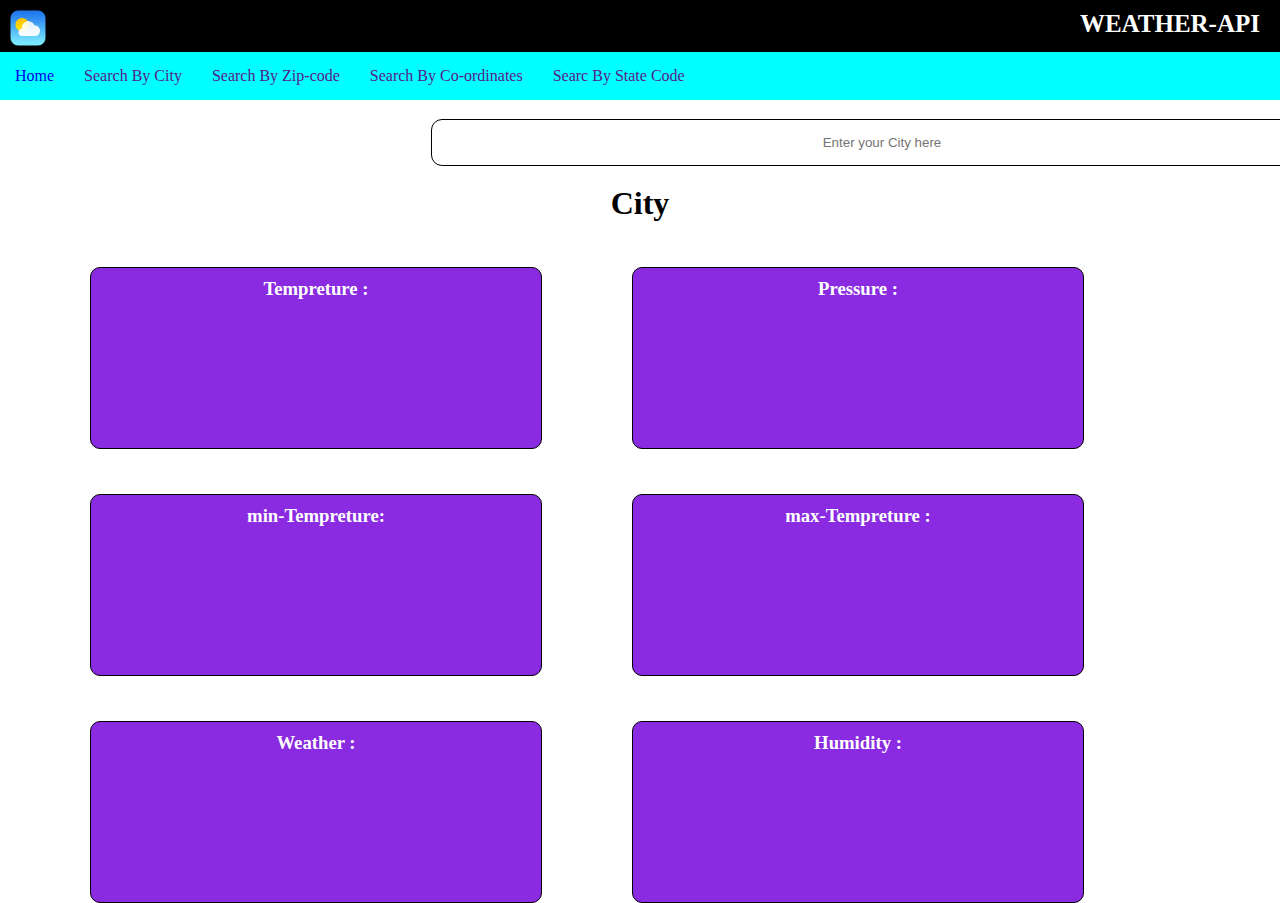
<file: index.html>
<!DOCTYPE html>
<html lang="en">
<head>
    <meta charset="UTF-8">
    <meta http-equiv="X-UA-Compatible" content="IE=edge">
    <meta name="viewport" content="width=device-width, initial-scale=1.0">
    <title>Weather-Api</title>
    <link rel="stylesheet" href="style.css">
    <link rel="icon" type="image/x-icon" href="/images/favicon.ico">
</head>
<body>
    <header>
        <div id="headerIcon">
            <img src="./img/weather.png" alt="headerIcon" style="width: 40px; height: 40px;">
        </div>
        <div id="heading"><h1>WEATHER-API</h1></div>
    </header>
    <nav>
          <ul>
            <a href="./home.html"><li>Home</li></a>
              <a href=""><li>Search By City</li></a>
              <a href=""><li>Search By Zip-code</li></a>
              <a href=""><li>Search By Co-ordinates</li></a>
              <a href=""><li>Searc By State Code</li></a>
          </ul>
    </nav>
    <div id="mainConatainer">
        <div class="searchBar">
           <div> <input id="input" type="text" placeholder="Enter your City here"></div>
            <div id="searchBtn"><img id="search" src="./img/lens.png"  alt="image"></div>
        </div>
        <div id="city"><h1>City</h1></div>
        <div id="cards">
            <div class="Div"><h3>Tempreture :</h3><h1></h1></div>
            <div class="Div"><h3>Pressure :</h3> <h1></h1></div>
            <div class="Div"><h3>min-Tempreture: </h3> <h1></h1></div>
            <div class="Div"><h3>max-Tempreture :</h3><h1></h1></div>
            <div class="Div"><h3>Weather :</h3> <h1></h1></div>
            <div class="Div"><h3>Humidity :</h3><h1></h1></div>
        </div>
        
    </div>
    <script src="script.js"></script>
</body>  
</html>
</file>
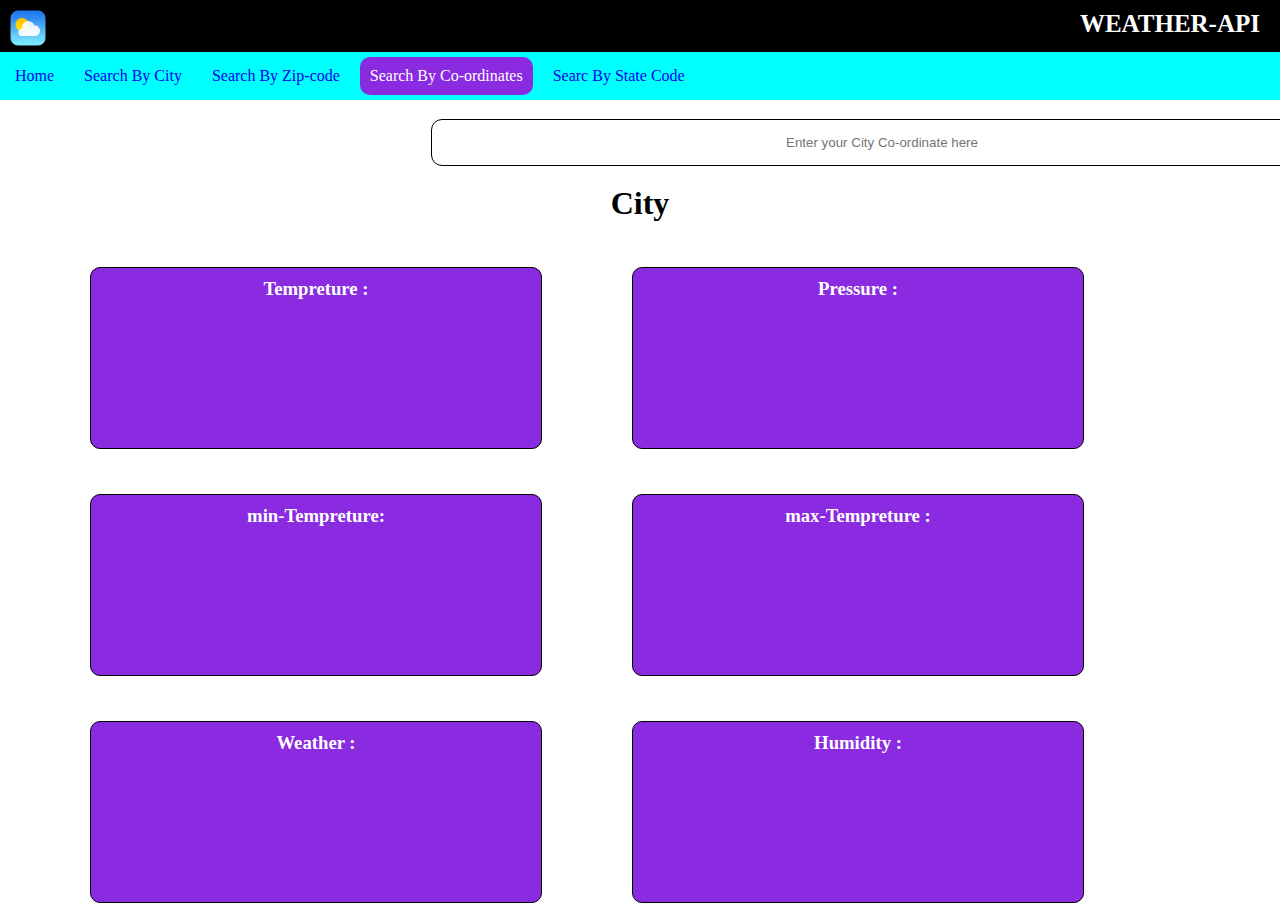
<file: co-ordinate.html>
<!DOCTYPE html>
<html lang="en">

<head>
    <meta charset="UTF-8">
    <meta http-equiv="X-UA-Compatible" content="IE=edge">
    <meta name="viewport" content="width=device-width, initial-scale=1.0">
    <title>Search_By_Co-ordinates-Weather-Api</title>
    <link rel="stylesheet" href="style.css">
    <link rel="icon" type="image/x-icon" href="/images/favicon.ico">
</head>

<body>
    <header>
        <div id="headerIcon">
            <img src="./img/weather.png" alt="headerIcon" style="width: 40px; height: 40px;">
        </div>
        <div id="heading">
            <h1>WEATHER-API</h1>
        </div>
    </header>
    <nav>
        <ul>
            <a href="./home.html">
                <li>Home</li>
            </a>
            <a href="./searchcity.html">
                <li>Search By City</li>
            </a>
            <a href="./searchByZipCode.html">
                <li>Search By Zip-code</li>
            </a>
            <a href="./co-ordinate.html">
                <li class="active">Search By Co-ordinates</li>
            </a>
            <a href="./stateCode.html">
                <li>Searc By State Code</li>
            </a>
        </ul>
    </nav>
    <div id="mainConatainer">
        <div class="searchBar">
            <div> <input id="input" type="text" placeholder="Enter your City Co-ordinate here"></div>
            <div id="searchBtn"><img id="search" src="./img/lens.png" alt="image"></div>
        </div>
        <div id="city">
            <h1>City</h1>
        </div>
        <div id="cards">
            <div class="Div">
                <h3>Tempreture :</h3>
                <h1></h1>
            </div>
            <div class="Div">
                <h3>Pressure :</h3>
                <h1></h1>
            </div>
            <div class="Div">
                <h3>min-Tempreture: </h3>
                <h1></h1>
            </div>
            <div class="Div">
                <h3>max-Tempreture :</h3>
                <h1></h1>
            </div>
            <div class="Div">
                <h3>Weather :</h3>
                <h1></h1>
            </div>
            <div class="Div">
                <h3>Humidity :</h3>
                <h1></h1>
            </div>
        </div>

    </div>
    <script>
        const search = document.getElementById('search');
        let inputValue = document.getElementById('input');
        let elements = document.getElementsByClassName('Div');
        inputValue.addEventListener('keyup', (e) => {
            if (e.keyCode === 13) {
                e.preventDefault();
                search.click();
            }
        });
        search.addEventListener('click', async () => {
            let url = `https://api.openweathermap.org/data/2.5/weather?lat=35&lon=139&appid=bf36ebd25be8147f707dfc6f07f27765`;
            // let url = `https://api.openweathermap.org/data/2.5/weather?q=${inputValue.value}&appid=bf36ebd25be8147f707dfc6f07f27765`;
            let response = await fetch(url);
            let parsedData = await response.json();
            document.getElementById('city').children[0].innerHTML = parsedData.name;
            elements[0].children[1].innerHTML = Math.round(Math.abs(parsedData.main.temp - 273));
            elements[1].children[1].innerHTML = Math.round(parsedData.main.pressure);
            elements[2].children[1].innerHTML = Math.round(Math.abs(parsedData.main.temp_max - 273));
            elements[3].children[1].innerHTML = Math.round(Math.abs(parsedData.main.temp_max - 273));
            elements[4].children[1].innerHTML = parsedData.weather[0].description;
            elements[5].children[1].innerHTML = Math.round(parsedData.main.humidity);
            document.get
            console.log(parsedData.main);

        });
    </script>
</body>

</html>
</file>
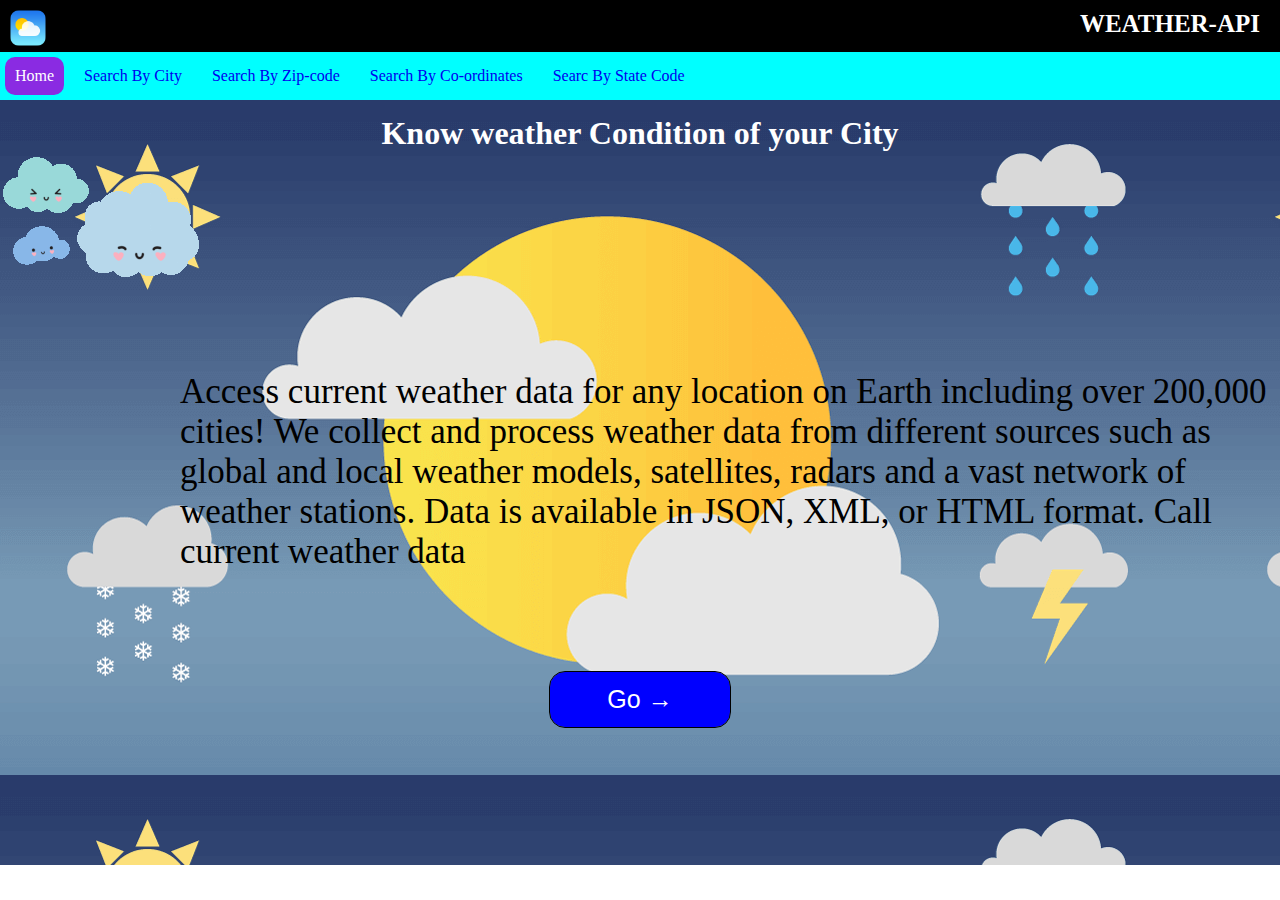
<file: home.html>
<!DOCTYPE html>
<html lang="en">
<head>
    <meta charset="UTF-8">
    <meta http-equiv="X-UA-Compatible" content="IE=edge">
    <meta name="viewport" content="width=device-width, initial-scale=1.0">
    <title>Home-Weather-Api</title>
    <link rel="stylesheet" href="home.css">
    <link rel="stylesheet" href="style.css">
</head>
<body>
    <header>
        <div id="headerIcon">
            <img src="./img/weather.png" alt="headerIcon" style="width: 40px; height: 40px;">
        </div>
        <div id="heading"><h1>WEATHER-API</h1></div>
    </header>
    <nav>
        <ul>
            <a href="./home.html"><li class="active">Home</li></a>
              <a href="./searchcity.html"><li>Search By City</li></a>
              <a href="./searchByZipCode.html"><li>Search By Zip-code</li></a>
              <a href="./co-ordinate.html"><li>Search By Co-ordinates</li></a>
              <a href="./stateCode.html"><li>Searc By State Code</li></a>
          </ul>
    </nav>
<div class="mainContainer">
    <div class="mainHeading"><h1>Know weather Condition of your City</h1></div>
    <div class="gif">
        <img id="gifImage"src="./img/asnuvis.gif" alt="gif">
    </div>
    <div class="homeAbout">
        <p>Access current weather data for any location on Earth including over 200,000 cities! We collect and process weather data from different sources such as global and local weather models, satellites, radars and a vast network of weather stations. Data is available in JSON, XML, or HTML format.

            Call current weather data</p>
    </div>
    <div class="btn"><button>Go &#8594</button></div>
</div>
<!-- This is the part of javaScript -->
<script>
    const btn = document.getElementsByClassName('btn')[0];
btn.addEventListener('click', ()=>{
    window.location.assign('./searchcity.html');
});
</script>
</body>
</html>
</file>
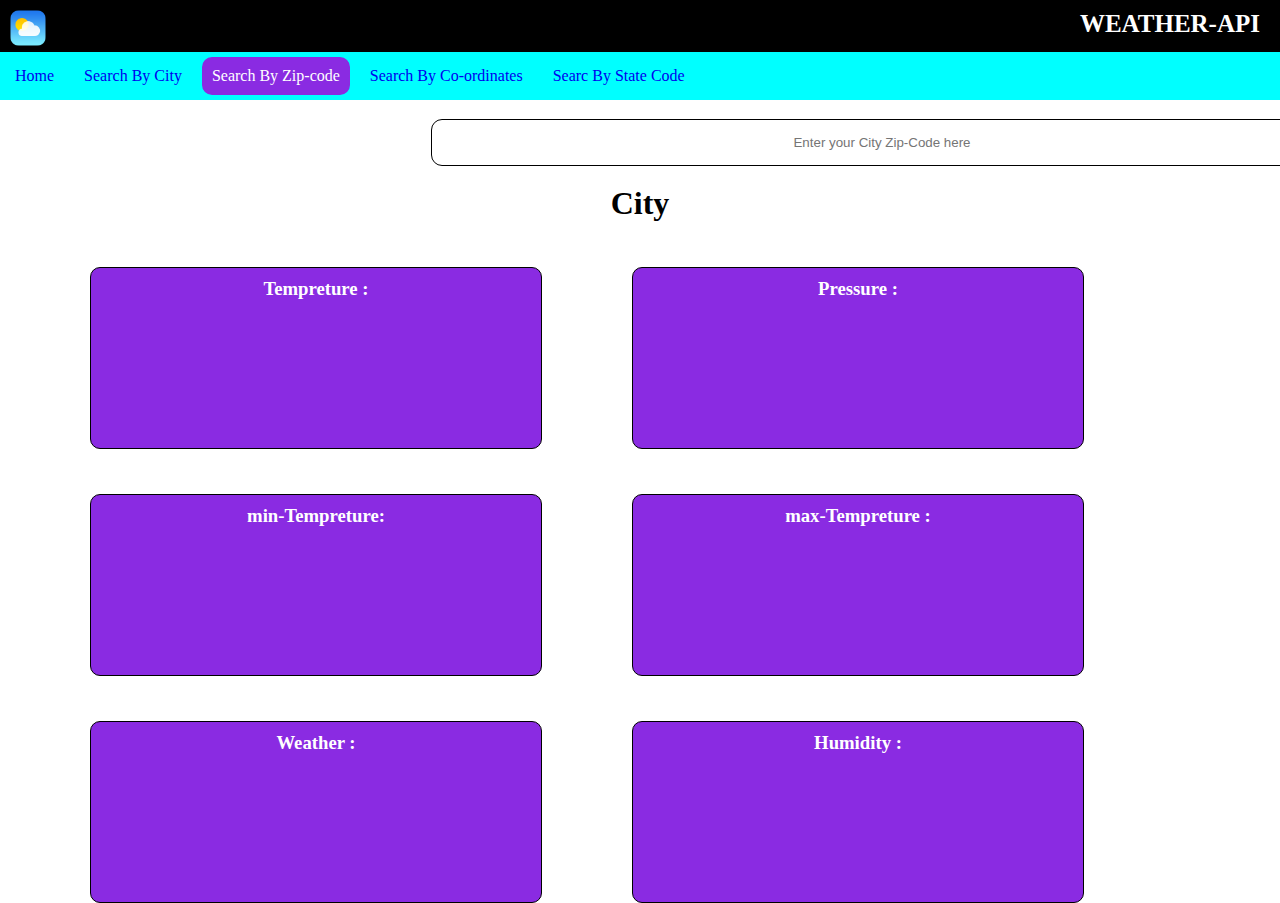
<file: searchByZipCode.html>
<!DOCTYPE html>
<html lang="en">
<head>
    <meta charset="UTF-8">
    <meta http-equiv="X-UA-Compatible" content="IE=edge">
    <meta name="viewport" content="width=device-width, initial-scale=1.0">
    <title>SearchByZipCode-Weather-Api</title>
    <link rel="stylesheet" href="style.css">
    <link rel="icon" type="image/x-icon" href="/images/favicon.ico">
</head>
<body>
    <header>
        <div id="headerIcon">
            <img src="./img/weather.png" alt="headerIcon" style="width: 40px; height: 40px;">
        </div>
        <div id="heading"><h1>WEATHER-API</h1></div>
    </header>
    <nav>
        <ul>
            <a href="./home.html"><li >Home</li></a>
              <a href="./searchcity.html"><li>Search By City</li></a>
              <a href="./searchByZipCode.html"><li class="active">Search By Zip-code</li></a>
              <a href="./co-ordinate.html"><li>Search By Co-ordinates</li></a>
              <a href="./stateCode.html"><li>Searc By State Code</li></a>
          </ul>
    </nav>
    <div id="mainConatainer">
        <div class="searchBar">
           <div> <input id="input" type="text" placeholder="Enter your City Zip-Code here"></div>
            <div id="searchBtn"><img id="search" src="./img/lens.png"  alt="image"></div>
        </div>
        <div id="city"><h1>City</h1></div>
        <div id="cards">
            <div class="Div"><h3>Tempreture :</h3><h1></h1></div>
            <div class="Div"><h3>Pressure :</h3> <h1></h1></div>
            <div class="Div"><h3>min-Tempreture: </h3> <h1></h1></div>
            <div class="Div"><h3>max-Tempreture :</h3><h1></h1></div>
            <div class="Div"><h3>Weather :</h3> <h1></h1></div>
            <div class="Div"><h3>Humidity :</h3><h1></h1></div>
        </div>
        
    </div>
    <script>
        const search = document.getElementById('search');
let inputValue = document.getElementById('input');
let elements= document.getElementsByClassName('Div');
inputValue.addEventListener('keyup', (e)=>{
    if(e.keyCode ===13){
        e.preventDefault();
        search.click();
    }
});
search.addEventListener('click', async()=>{
    let url = `https://api.openweathermap.org/data/2.5/weather?zip=201301,in&appid=bf36ebd25be8147f707dfc6f07f27765`;
    // let url = `https://api.openweathermap.org/data/2.5/weather?q=${inputValue.value}&appid=bf36ebd25be8147f707dfc6f07f27765`;
    let response = await fetch(url);
    let parsedData = await response.json();
    document.getElementById('city').children[0].innerHTML = parsedData.name;
    elements[0].children[1].innerHTML = Math.round(Math.abs(parsedData.main.temp-273));
    elements[1].children[1].innerHTML = Math.round(parsedData.main.pressure);
    elements[2].children[1].innerHTML = Math.round(Math.abs(parsedData.main.temp_max-273));
    elements[3].children[1].innerHTML = Math.round(Math.abs(parsedData.main.temp_max-273));
    elements[4].children[1].innerHTML = parsedData.weather[0].description;
    elements[5].children[1].innerHTML = Math.round(parsedData.main.humidity);
    document.get
    console.log(parsedData.main);

});
    </script>
</body>  
</html>
</file>
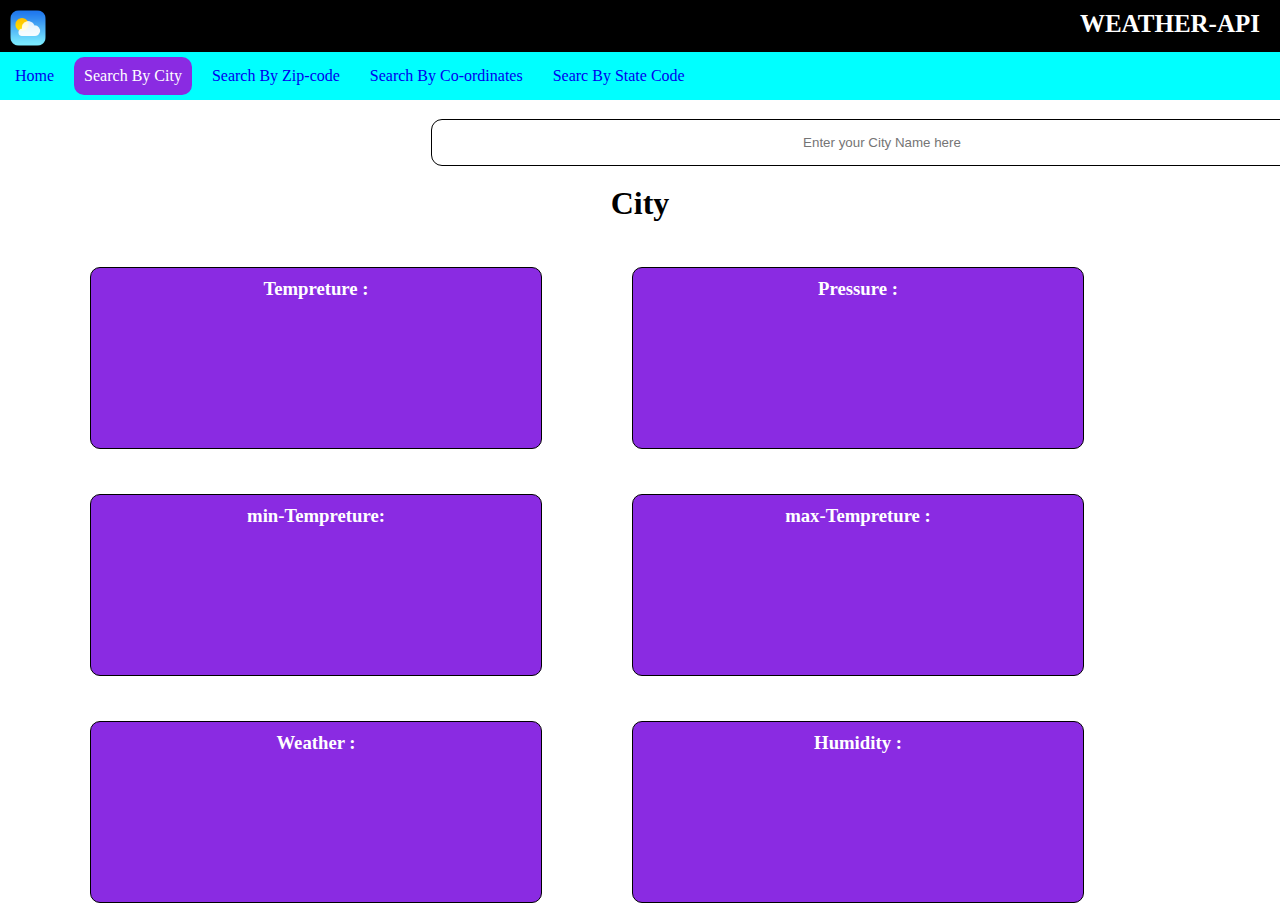
<file: searchcity.html>
<!DOCTYPE html>
<html lang="en">
<head>
    <meta charset="UTF-8">
    <meta http-equiv="X-UA-Compatible" content="IE=edge">
    <meta name="viewport" content="width=device-width, initial-scale=1.0">
    <title>SearchByCityName-Weather-Api</title>
    <link rel="stylesheet" href="style.css">
    <link rel="icon" type="image/x-icon" href="/images/favicon.ico">
</head>
<body>
    <header>
        <div id="headerIcon">
            <img src="./img/weather.png" alt="headerIcon" style="width: 40px; height: 40px;">
        </div>
        <div id="heading"><h1>WEATHER-API</h1></div>
    </header>
    <nav>
        <ul>
            <a href="./home.html"><li>Home</li></a>
              <a href="./searchcity.html"><li class="active">Search By City</li></a>
              <a href="./searchByZipCode.html"><li>Search By Zip-code</li></a>
              <a href="./co-ordinate.html"><li>Search By Co-ordinates</li></a>
              <a href="./stateCode.html"><li>Searc By State Code</li></a>
          </ul>
    </nav>
    <div id="mainConatainer">
        <div class="searchBar">
           <div> <input id="input" type="text" placeholder="Enter your City Name here"></div>
            <div id="searchBtn"><img id="search" src="./img/lens.png"  alt="image"></div>
        </div>
        <div id="city"><h1>City</h1></div>
        <div id="cards">
            <div class="Div"><h3>Tempreture :</h3><h1></h1></div>
            <div class="Div"><h3>Pressure :</h3> <h1></h1></div>
            <div class="Div"><h3>min-Tempreture: </h3> <h1></h1></div>
            <div class="Div"><h3>max-Tempreture :</h3><h1></h1></div>
            <div class="Div"><h3>Weather :</h3> <h1></h1></div>
            <div class="Div"><h3>Humidity :</h3><h1></h1></div>
        </div>
        
    </div>
    <script>
        const search = document.getElementById('search');
let inputValue = document.getElementById('input');
let elements= document.getElementsByClassName('Div');
inputValue.addEventListener('keyup', (e)=>{
    if(e.keyCode ===13){
        e.preventDefault();
        search.click();
    }
});
search.addEventListener('click', async()=>{
    let url = `https://api.openweathermap.org/data/2.5/weather?q=${inputValue.value}&appid=bf36ebd25be8147f707dfc6f07f27765`;
    let response = await fetch(url);
    let parsedData = await response.json();
    document.getElementById('city').children[0].innerHTML = parsedData.name;
    elements[0].children[1].innerHTML = Math.round(Math.abs(parsedData.main.temp-273));
    elements[1].children[1].innerHTML = Math.round(parsedData.main.pressure);
    elements[2].children[1].innerHTML = Math.round(Math.abs(parsedData.main.temp_max-273));
    elements[3].children[1].innerHTML = Math.round(Math.abs(parsedData.main.temp_max-273));
    elements[4].children[1].innerHTML = parsedData.weather[0].description;
    elements[5].children[1].innerHTML = Math.round(parsedData.main.humidity);
    document.get
    console.log(parsedData.main);

});

// now it is time to fetch data of weather form the api.


    </script>
</body>  
</html>
</file>
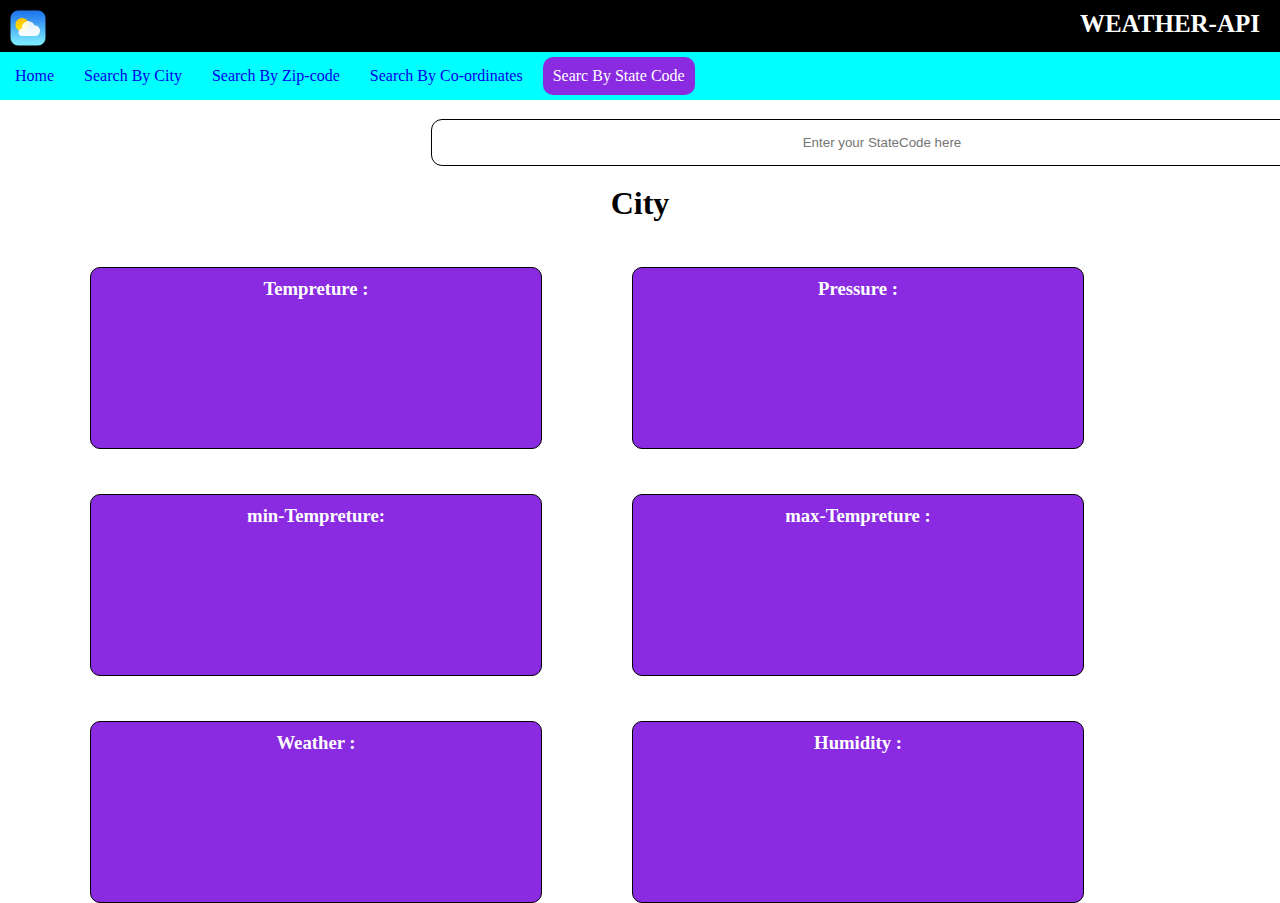
<file: stateCode.html>
<!DOCTYPE html>
<html lang="en">
<head>
    <meta charset="UTF-8">
    <meta http-equiv="X-UA-Compatible" content="IE=edge">
    <meta name="viewport" content="width=device-width, initial-scale=1.0">
    <title>SearchByStateCode-Weather-Api</title>
    <link rel="stylesheet" href="style.css">
    <link rel="icon" type="image/x-icon" href="/images/favicon.ico">
</head>
<body>
    <header>
        <div id="headerIcon">
            <img src="./img/weather.png" alt="headerIcon" style="width: 40px; height: 40px;">
        </div>
        <div id="heading"><h1>WEATHER-API</h1></div>
    </header>
    <nav>
          <ul>
            <a href="./home.html"><li>Home</li></a>
              <a href="./searchcity.html"><li>Search By City</li></a>
              <a href="./searchByZipCode.html"><li>Search By Zip-code</li></a>
              <a href="./co-ordinate.html"><li>Search By Co-ordinates</li></a>
              <a href="./stateCode.html"><li    class="active">Searc By State Code</li></a>
          </ul>
    </nav>
    <div id="mainConatainer">
        <div class="searchBar">
           <div> <input id="input" type="text" placeholder="Enter your StateCode here"></div>
            <div id="searchBtn"><img id="search" src="./img/lens.png"  alt="image"></div>
        </div>
        <div id="city"><h1>City</h1></div>
        <div id="cards">
            <div class="Div"><h3>Tempreture :</h3><h1></h1></div>
            <div class="Div"><h3>Pressure :</h3> <h1></h1></div>
            <div class="Div"><h3>min-Tempreture: </h3> <h1></h1></div>
            <div class="Div"><h3>max-Tempreture :</h3><h1></h1></div>
            <div class="Div"><h3>Weather :</h3> <h1></h1></div>
            <div class="Div"><h3>Humidity :</h3><h1></h1></div>
        </div>
        
    </div>
    <script>
        const search = document.getElementById('search');
let inputValue = document.getElementById('input');
let elements= document.getElementsByClassName('Div');
inputValue.addEventListener('keyup', (e)=>{
    if(e.keyCode ===13){
        e.preventDefault();
        search.click();
    }
});
search.addEventListener('click', async()=>{
    let url = `https://api.openweathermap.org/data/2.5/weather?q=${inputValue.value}&appid=bf36ebd25be8147f707dfc6f07f27765`;
    let response = await fetch(url);
    let parsedData = await response.json();
    document.getElementById('city').children[0].innerHTML = parsedData.name;
    elements[0].children[1].innerHTML = Math.round(Math.abs(parsedData.main.temp-273));
    elements[1].children[1].innerHTML = Math.round(parsedData.main.pressure);
    elements[2].children[1].innerHTML = Math.round(Math.abs(parsedData.main.temp_max-273));
    elements[3].children[1].innerHTML = Math.round(Math.abs(parsedData.main.temp_max-273));
    elements[4].children[1].innerHTML = parsedData.weather[0].description;
    elements[5].children[1].innerHTML = Math.round(parsedData.main.humidity);
    document.get
    console.log(parsedData.main);

});
    </script>
</body>  
</html>
</file>
<file: style.css>
*{
    margin: 0;
    padding: 0;
}
header{
    background-color: black;
    display: flex;
    justify-content: space-between;
}
#headerIcon{
    margin-top: 8px;
    margin-left: 8px;
}
#heading h1{
    font-size: 25px;
    margin-top: 10px;
    color: white;
    margin-right: 20px;
}
nav{
    background-color: aqua;
}
nav ul{
    list-style: none;
    display: inline-flex;
}
nav ul li{
    margin: 5px 5px 5px 5px;
    padding: 10px 10px 10px 10px;
    font-weight: 200;
    
}
ul a{
    text-decoration: none;
}
nav ul li:hover{
    background-color: blueviolet;
    border-radius: 10px;
    text-decoration: white;
    color: white;
    cursor: pointer;
}
.active{
    background-color: blueviolet;
    border-radius: 10px;
    text-decoration: white;
    color: white;
    cursor: pointer;
}
/* nav ul li a:hover{
    color: white;
} */
#mainContainer{
    display: block;
}
.searchBar{
    /* background-color: rgb(68, 160, 114); */
    /* width: auto; */
    /* height: 20px; */
    text-align: center;
    margin-top: 20px;
    margin-left: 48vh;
    display: inline-flex;
}
.searchBar div input{
    width: 100vh;
    height: 5vh;
    border: none;
    outline: 1px solid black;
    border-radius: 10px;
    text-align: center;
}
/* .searchBar div img{/ */
    /* margin-left: 10px; */
    /* margin-top: px; */
    
/* } */
#searchBtn{
    width: 100%;
    height: 35px;
}
#searchBtn img{
    width: 30px;
    height: 30px;
    margin-left: 10px;
    margin-top: 2px;
    transition: width height 5s;
}
#searchBtn img:hover{
    background-color: red;
    width: 28px;
    height: 28px;
    margin-left: 10px;
    /* height: 50px; */
}
#city h1{
    text-align: center;
    margin-top: 20px;
}
#cards{
    display: flex;
    flex-wrap: wrap;
    text-align: center;
    color: white;
}#cards h3{
    margin-top: 10px;
}
#cards h1{
    margin-top: 20px;
}
.Div{
    width: 50vh;
    height: 20vh;                    
    margin-left: 10vh;
    margin-top: 5vh;
    background-color: blueviolet;
    border: 1px solid black;
    border-radius: 10px;
    /* transition: width 2s; */
    
}
/* .Div:hover{
    width: 20vh;
} */
</file>
<file: home.css>
*{
    margin: 0;
    padding: 0;
    /* background: url(./img/bodyImage.jpg) repeat rgb(214, 28, 28); */
    
}
header{
    background-color: black;
    display: flex;
    justify-content: space-between;
}
#headerIcon{
    margin-top: 8px;
    margin-left: 8px;
}
#heading h1{
    font-size: 25px;
    margin-top: 10px;
    color: white;
    margin-right: 20px;
}
nav{
    background-color: aqua;
}
nav ul{
    list-style: none;
    display: inline-flex;
}
nav ul li{
    margin: 5px 5px 5px 5px;
    padding: 10px 10px 10px 10px;
}
nav ul li:hover{
    background-color: blueviolet;
    border-radius: 10px;
    color: white;
}
.mainContainer{
    width: 100%;
    height: 85vh;
    background-image: url(./img/bodyImage.jpg);
}
.mainHeading{
    text-align: center;
}
.mainHeading h1{
    padding-top: 15px;
    color: white;
}
.gif{
    width: 100%;
    height: auto;
    /* background-color: azure; */
    /* text-align: right; */
}
#gifImage{
    
}
.homeAbout{
    width: auto;
    height: 40vh;
    color: #000;
    /* background-color: azure; */
    margin: auto;
}
.homeAbout p{
    padding-top: 10vh;
    margin-left: 20vh;
    font-size: 35px;
}
.btn{
    display: flex;
    justify-content: center;
    align-items: center;
    min-height: 10px;
}
.btn button{
    background-color: blue;
    color: white;
    margin-top: 30px;
    width: 20vh;
    height: 55px;
    border: none;
    outline: 1px solid black;
    border-radius: 15px;
    font-size: 25px;
}
.btn button:hover{
    background-color: blueviolet;
    color: rgb(4, 20, 20);
    cursor: pointer;
}
</file>
